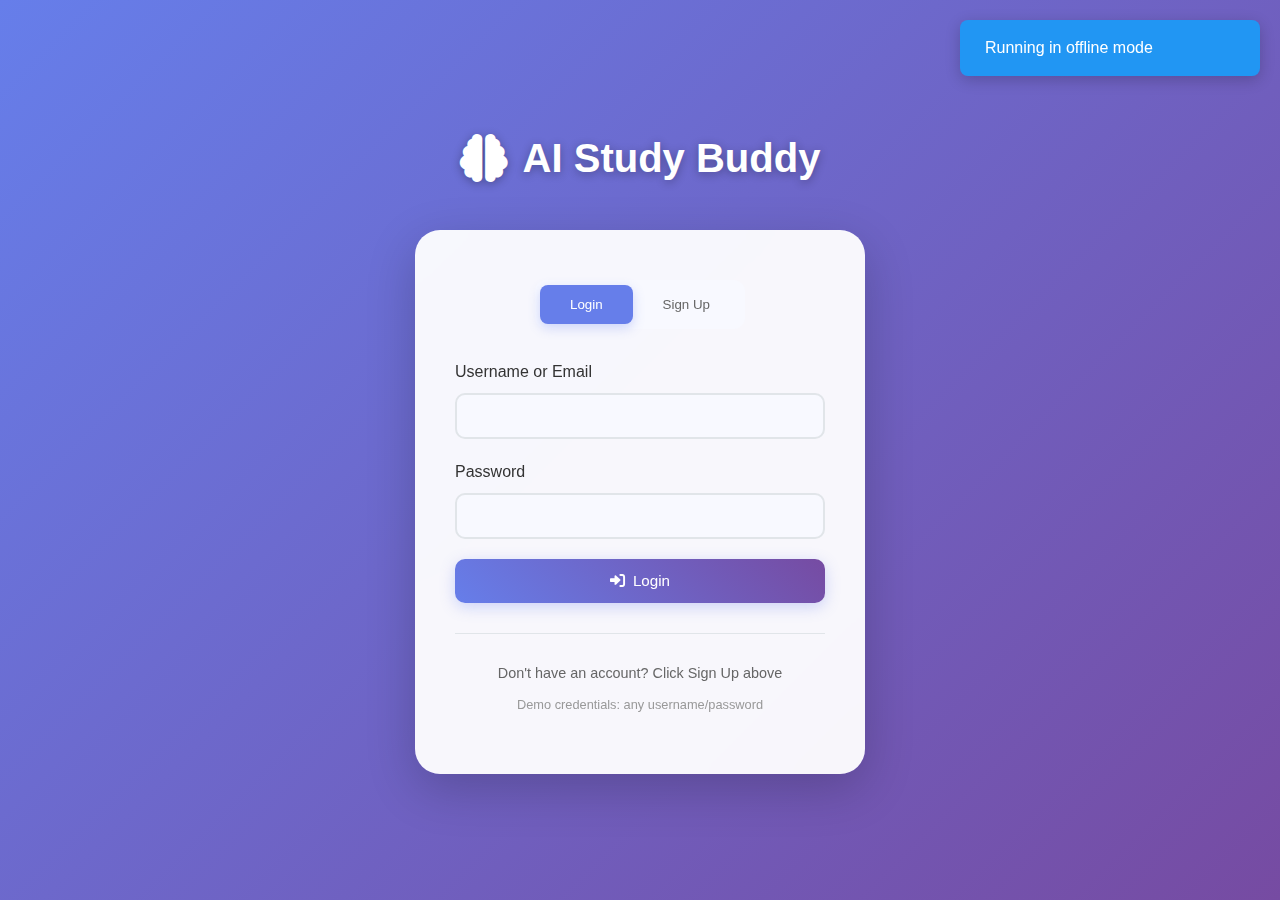
<file: frontend/templates/index.html>
<!DOCTYPE html>
<html lang="en">

<head>
    <meta charset="UTF-8">
    <meta name="viewport" content="width=device-width, initial-scale=1.0">
    <title>AI Study Buddy - Enhanced Learning Platform</title>
    <link rel="stylesheet" href="../static/style.css">
    <link rel="stylesheet" href="https://cdnjs.cloudflare.com/ajax/libs/font-awesome/6.0.0/css/all.min.css">
</head>

<body>
    <!-- Check authentication before loading the page -->
    <script>
        // Check authentication before loading the page
        const token = localStorage.getItem('auth_token');
        const userInfo = localStorage.getItem('user_info');
        if (!token || !userInfo) {
            window.location.href = 'login.html';
        }
    </script>


    <!-- XP Gain Animation Container -->
    <div id="xp-container"></div>

    <!-- Navigation -->
    <nav class="navbar">
        <div class="nav-brand">
            <i class="fas fa-brain"></i>
            <span>AI Study Buddy</span>
        </div>

        <!-- User Welcome Section -->
        <div id="user-welcome" class="user-welcome">
            <div class="welcome-text">
                Welcome, <span id="username-display">Steven</span>!
            </div>
            <div class="user-plan-display">
                Plan: <span id="user-plan-nav" class="plan-badge">Student</span>
            </div>
        </div>

        <div class="nav-tabs">
            <button class="nav-tab active" data-section="home">
                <i class="fas fa-home"></i> Home
            </button>
            <button class="nav-tab" data-section="create">
                <i class="fas fa-plus"></i> Create
            </button>
            <button class="nav-tab" data-section="study">
                <i class="fas fa-book"></i> Study
            </button>
            <button class="nav-tab" data-section="groups">
                <i class="fas fa-layer-group"></i> Groups
            </button>
            <button class="nav-tab" data-section="progress">
                <i class="fas fa-chart-line"></i> Progress
            </button>
            <button class="nav-tab" data-section="timetable">
                <i class="fas fa-calendar"></i> Timetable
            </button>
            <button class="nav-tab" data-section="pricing">
                <i class="fas fa-crown"></i> Pricing
            </button>
        </div>
        <div class="nav-actions">
            <button id="logout-btn" class="btn btn-outline">
                <i class="fas fa-sign-out-alt"></i> Logout
            </button>
        </div>
    </nav>

    <!-- Level Progress Bar -->
    <div id="level-progress-container" class="level-progress-container">
        <div class="level-info">
            <span>Level <span id="current-level">1</span></span>
            <span><span id="xp-to-next">100</span> XP to Level <span id="next-level">2</span></span>
        </div>
        <div class="progress-bar">
            <div id="level-progress-fill" class="progress-fill"></div>
        </div>
    </div>

    <!-- User Dashboard -->
    <div id="user-dashboard" class="user-dashboard">
        <div class="dashboard-cards">
            <div class="dashboard-card">
                <div class="card-icon">
                    <i class="fas fa-trophy"></i>
                </div>
                <div class="card-content">
                    <div class="card-value" id="user-level">1</div>
                    <div class="card-label">Level</div>
                </div>
            </div>
            <div class="dashboard-card">
                <div class="card-icon">
                    <i class="fas fa-star"></i>
                </div>
                <div class="card-content">
                    <div class="card-value" id="user-xp">0</div>
                    <div class="card-label">XP Points</div>
                </div>
            </div>
            <div class="dashboard-card">
                <div class="card-icon">
                    <i class="fas fa-fire"></i>
                </div>
                <div class="card-content">
                    <div class="card-value" id="current-streak">0</div>
                    <div class="card-label">Day Streak</div>
                </div>
            </div>
            <div class="dashboard-card">
                <div class="card-icon">
                    <i class="fas fa-brain"></i>
                </div>
                <div class="card-content">
                    <div class="card-value" id="total-cards">0</div>
                    <div class="card-label">Total Cards</div>
                </div>
            </div>
            <div class="dashboard-card">
                <div class="card-icon">
                    <i class="fas fa-crown"></i>
                </div>
                <div class="card-content">
                    <div class="card-value" id="user-plan">Free</div>
                    <div class="card-label">Subscription</div>
                </div>
            </div>
        </div>
    </div>
    
    <div class="main-content">
        <!-- Home Section -->
        <div id="home-section" class="content-section active">
            <div class="hero-section">
                <div class="hero-content">
                    <h1>Welcome to AI Study Buddy</h1>
                    <p class="hero-subtitle">Transform your learning experience with AI-powered flashcards and
                        intelligent study sessions</p>
                    <div class="hero-features">
                        <div class="feature-highlight">
                            <i class="fas fa-magic"></i>
                            <span>AI-Generated Flashcards</span>
                        </div>
                        <div class="feature-highlight">
                            <i class="fas fa-chart-line"></i>
                            <span>Progress Tracking</span>
                        </div>
                        <div class="feature-highlight">
                            <i class="fas fa-calendar"></i>
                            <span>Study Scheduling</span>
                        </div>
                    </div>
                    <div class="hero-actions">
                        <button class="btn btn-primary" onclick="switchSection('create')">
                            <i class="fas fa-plus"></i> Create Flashcards
                        </button>
                        <button class="btn btn-secondary" onclick="switchSection('study')">
                            <i class="fas fa-play"></i> Start Studying
                        </button>
                    </div>
                </div>
            </div>

            <div class="features-section">
                <h2>Why Choose AI Study Buddy?</h2>
                <div class="features-grid">
                    <div class="feature-card">
                        <div class="feature-icon">
                            <i class="fas fa-robot"></i>
                        </div>
                        <h3>AI-Powered Generation</h3>
                        <p>Simply input your study notes and let our AI create comprehensive flashcards tailored to your
                            learning style and difficulty preferences.</p>
                    </div>
                    <div class="feature-card">
                        <div class="feature-icon">
                            <i class="fas fa-gamepad"></i>
                        </div>
                        <h3>Gamified Learning</h3>
                        <p>Earn XP points, level up, and maintain study streaks. Make learning fun and engaging with our
                            built-in reward system.</p>
                    </div>
                    <div class="feature-card">
                        <div class="feature-icon">
                            <i class="fas fa-brain"></i>
                        </div>
                        <h3>Smart Study Sessions</h3>
                        <p>Adaptive study sessions that track your progress and adjust difficulty based on your
                            performance. Study smarter, not harder.</p>
                    </div>
                    <div class="feature-card">
                        <div class="feature-icon">
                            <i class="fas fa-clock"></i>
                        </div>
                        <h3>Time Management</h3>
                        <p>Built-in timetables and todo lists help you organize your study schedule and stay on top of
                            your academic goals.</p>
                    </div>
                    <div class="feature-card">
                        <div class="feature-icon">
                            <i class="fas fa-chart-bar"></i>
                        </div>
                        <h3>Detailed Analytics</h3>
                        <p>Track your learning progress with comprehensive statistics, accuracy rates, and performance
                            insights across subjects.</p>
                    </div>
                    <div class="feature-card">
                        <div class="feature-icon">
                            <i class="fas fa-users"></i>
                        </div>
                        <h3>Group Organization</h3>
                        <p>Organize your flashcards into logical groups and collections for better study session
                            management and review.</p>
                    </div>
                </div>
            </div>

            <div class="subjects-section">
                <h2>Subjects We Support</h2>
                <div class="subjects-grid">
                    <div class="subject-card">
                        <i class="fas fa-calculator"></i>
                        <span>Mathematics</span>
                    </div>
                    <div class="subject-card">
                        <i class="fas fa-book-open"></i>
                        <span>English</span>
                    </div>
                    <div class="subject-card">
                        <i class="fas fa-flask"></i>
                        <span>Science</span>
                    </div>
                    <div class="subject-card">
                        <i class="fas fa-landmark"></i>
                        <span>History</span>
                    </div>
                    <div class="subject-card">
                        <i class="fas fa-language"></i>
                        <span>Languages</span>
                    </div>
                    <div class="subject-card">
                        <i class="fas fa-ellipsis-h"></i>
                        <span>And More</span>
                    </div>
                </div>
            </div>
        </div>

        <!-- Create Section -->
        <div id="create-section" class="content-section">
            <div class="section-header">
                <h2><i class="fas fa-plus"></i> Create Flashcards</h2>
                <p>Generate AI-powered flashcards or create your own</p>
            </div>

            <div class="create-container">
                <div class="input-section">
                    <div class="form-group">
                        <label for="subject-select">Subject</label>
                        <select id="subject-select">
                            <option value="math">Mathematics</option>
                            <option value="english">English</option>
                            <option value="spanish">Spanish</option>
                            <option value="german">German</option>
                            <option value="science">Science</option>
                            <option value="history">History</option>
                            <option value="other">Other</option>
                        </select>
                    </div>

                    <div class="form-group">
                        <label for="difficulty-select">Difficulty</label>
                        <select id="difficulty-select">
                            <option value="easy">Easy (3 XP)</option>
                            <option value="medium" selected>Medium (5 XP)</option>
                            <option value="hard">Hard (8 XP)</option>
                        </select>
                    </div>

                    <div class="form-group">
                        <label for="group-name">Group Name (Optional)</label>
                        <input type="text" id="group-name" placeholder="e.g., Chapter 5 - Algebra">
                    </div>

                    <div class="form-group">
                        <label for="notes-input">Study Notes</label>
                        <textarea id="notes-input" rows="6"
                            placeholder="Enter your study notes here. The AI will generate flashcards based on this content..."></textarea>
                    </div>

                    <div class="button-group">
                        <button id="generate-ai-btn" class="btn btn-primary">
                            <i class="fas fa-magic"></i> Generate with AI
                        </button>
                        <button id="clear-all-btn" class="btn btn-outline">
                            <i class="fas fa-trash"></i> Clear All
                        </button>
                    </div>

                    <!-- Manual Card Creation -->
                    <div class="manual-section">
                        <h3><i class="fas fa-edit"></i> Or Add Manual Card</h3>
                        <div class="form-group">
                            <label for="manual-question">Question</label>
                            <input type="text" id="manual-question" placeholder="Enter your question...">
                        </div>
                        <div class="form-group">
                            <label for="manual-answer">Answer</label>
                            <textarea id="manual-answer" rows="3" placeholder="Enter the answer..."></textarea>
                        </div>
                        <button id="add-manual-btn" class="btn btn-secondary">
                            <i class="fas fa-plus"></i> Add Manual Card
                        </button>
                    </div>
                </div>

                <!-- Preview Section -->
                <div class="preview-section">
                    <h3><i class="fas fa-eye"></i> Preview</h3>
                    <div id="preview-flashcard" class="flashcard">
                        <div class="flashcard-inner">
                            <div class="flashcard-front">
                                <div class="xp-badge">5 XP</div>
                                <div class="difficulty-badge difficulty-medium">Medium</div>
                                <i class="fas fa-question-circle"></i>
                                <p id="preview-question">Click 'Generate with AI' or add a manual question to see
                                    preview</p>
                            </div>
                            <div class="flashcard-back">
                                <div class="xp-badge">5 XP</div>
                                <div class="difficulty-badge difficulty-medium">Medium</div>
                                <i class="fas fa-lightbulb"></i>
                                <p id="preview-answer">Answer will appear here</p>
                            </div>
                        </div>
                    </div>
                    <p class="preview-hint">Click the card to flip it!</p>
                </div>
            </div>

            <!-- Generated Cards -->
            <div id="generated-cards" class="generated-cards hidden">
                <div class="section-header">
                    <h3><i class="fas fa-cards-blank"></i> Generated Flashcards</h3>
                    <div class="card-actions">
                        <button id="save-cards-btn" class="btn btn-success">
                            <i class="fas fa-save"></i> Save All Cards
                        </button>
                    </div>
                </div>
                <div id="cards-container" class="cards-container"></div>
            </div>
        </div>

        <!-- Study Section -->
        <div id="study-section" class="content-section">
            <div class="section-header">
                <h2><i class="fas fa-book"></i> Study Session</h2>
                <p>Review your flashcards and earn XP</p>
            </div>

            <div class="study-container">
                <div class="session-controls">
                    <button id="start-session-btn" class="btn btn-primary">
                        <i class="fas fa-play"></i> Start Session
                    </button>
                    <button id="pause-session-btn" class="btn btn-secondary hidden">
                        <i class="fas fa-pause"></i> Pause
                    </button>
                    <button id="end-session-btn" class="btn btn-danger hidden">
                        <i class="fas fa-stop"></i> End Session
                    </button>
                    <div class="session-timer">
                        <i class="fas fa-clock"></i>
                        <span id="session-timer">00:00</span>
                    </div>
                </div>

                <!-- Study Interface -->
                <div id="review-interface" class="review-interface hidden">
                    <div class="progress-container">
                        <div class="progress-bar">
                            <div id="study-progress-fill" class="progress-fill"></div>
                        </div>
                        <div id="progress-text" class="progress-text">Card 1 of 10</div>
                    </div>

                    <div id="study-flashcard" class="flashcard study-flashcard">
                        <div class="flashcard-inner">
                            <div class="flashcard-front">
                                <div id="study-xp-badge" class="xp-badge">5 XP</div>
                                <div id="study-difficulty-badge" class="difficulty-badge difficulty-medium">Medium
                                </div>
                                <i class="fas fa-question-circle"></i>
                                <p id="study-question">Your question will appear here</p>
                            </div>
                            <div class="flashcard-back">
                                <div id="study-xp-badge-back" class="xp-badge">5 XP</div>
                                <div id="study-difficulty-badge-back" class="difficulty-badge difficulty-medium">
                                    Medium
                                </div>
                                <i class="fas fa-lightbulb"></i>
                                <p id="study-answer">The answer will be revealed here</p>
                            </div>
                        </div>
                    </div>

                    <div class="review-controls">
                        <button id="reveal-answer-btn" class="btn btn-primary">
                            <i class="fas fa-eye"></i> Reveal Answer
                        </button>

                        <div id="answer-controls" class="answer-controls hidden">
                            <p>How did you do?</p>
                            <div class="answer-buttons">
                                <button id="incorrect-btn" class="btn btn-danger">
                                    <i class="fas fa-times"></i> Incorrect
                                </button>
                                <button id="correct-btn" class="btn btn-success">
                                    <i class="fas fa-check"></i> Correct
                                </button>
                            </div>
                        </div>
                    </div>
                </div>
            </div>
        </div>

        <!-- Groups Section -->
        <div id="groups-section" class="content-section">
            <div class="section-header">
                <h2><i class="fas fa-layer-group"></i> Flashcard Groups</h2>
                <p>Organize and study your flashcards by groups</p>
            </div>

            <div id="groups-list" class="groups-list">
                <!-- Groups will be populated by JavaScript -->
            </div>
        </div>

        <!-- Progress Section -->
        <div id="progress-section" class="content-section">
            <div class="section-header">
                <h2><i class="fas fa-chart-line"></i> Your Progress</h2>
                <p>Track your learning journey and achievements</p>
            </div>

            <div id="progress-stats" class="progress-stats">
                <!-- Progress stats will be populated by JavaScript -->
            </div>
        </div>

        <!-- Timetable Section -->
        <div id="timetable-section" class="content-section">
            <div class="section-header">
                <h2><i class="fas fa-calendar"></i> Study Management</h2>
                <div class="header-actions">
                    <button id="add-timetable-btn" class="btn btn-primary">
                        <i class="fas fa-plus"></i> Add Study Time
                    </button>
                    <button id="add-todo-btn" class="btn btn-secondary">
                        <i class="fas fa-tasks"></i> Add Todo
                    </button>
                </div>
            </div>

            <!-- Timetable Form -->
            <div id="timetable-form" class="form-card hidden">
                <h3>Add Study Time</h3>
                <div class="form-row">
                    <div class="form-group">
                        <label for="timetable-subject">Subject</label>
                        <select id="timetable-subject" class="form-control">
                            <option value="math">Mathematics</option>
                            <option value="english">English</option>
                            <option value="spanish">Spanish</option>
                            <option value="german">German</option>
                            <option value="science">Science</option>
                            <option value="history">History</option>
                            <option value="other">Other</option>
                        </select>
                    </div>
                    <div class="form-group">
                        <label for="timetable-day">Day</label>
                        <select id="timetable-day" class="form-control">
                            <option value="Monday">Monday</option>
                            <option value="Tuesday">Tuesday</option>
                            <option value="Wednesday">Wednesday</option>
                            <option value="Thursday">Thursday</option>
                            <option value="Friday">Friday</option>
                            <option value="Saturday">Saturday</option>
                            <option value="Sunday">Sunday</option>
                        </select>
                    </div>
                </div>
                <div class="form-row">
                    <div class="form-group">
                        <label for="timetable-start">Start Time</label>
                        <input type="time" id="timetable-start" class="form-control">
                    </div>
                    <div class="form-group">
                        <label for="timetable-end">End Time</label>
                        <input type="time" id="timetable-end" class="form-control">
                    </div>
                </div>
                <div class="form-actions">
                    <button id="save-timetable-btn" class="btn btn-primary">Save</button>
                    <button id="cancel-timetable-btn" class="btn btn-secondary">Cancel</button>
                </div>
            </div>

            <!-- Todo Form -->
            <div id="todo-form" class="form-card hidden">
                <h3>Add Todo Item</h3>
                <div class="form-row">
                    <div class="form-group">
                        <label for="todo-title">Task Title</label>
                        <input type="text" id="todo-title" class="form-control"
                            placeholder="e.g., Complete Chapter 5 exercises">
                    </div>
                    <div class="form-group">
                        <label for="todo-date">Due Date</label>
                        <input type="date" id="todo-date" class="form-control">
                    </div>
                </div>
                <div class="form-row">
                    <div class="form-group">
                        <label for="todo-priority">Priority</label>
                        <select id="todo-priority" class="form-control">
                            <option value="low">Low</option>
                            <option value="medium" selected>Medium</option>
                            <option value="high">High</option>
                        </select>
                    </div>
                    <div class="form-group">
                        <label for="todo-subject">Related Subject</label>
                        <select id="todo-subject" class="form-control">
                            <option value="math">Mathematics</option>
                            <option value="english">English</option>
                            <option value="spanish">Spanish</option>
                            <option value="german">German</option>
                            <option value="science">Science</option>
                            <option value="history">History</option>
                            <option value="other">Other</option>
                        </select>
                    </div>
                </div>
                <div class="form-group">
                    <label for="todo-description">Description (Optional)</label>
                    <textarea id="todo-description" class="form-control" rows="3"
                        placeholder="Additional details about the task"></textarea>
                </div>
                <div class="form-actions">
                    <button id="save-todo-btn" class="btn btn-primary">Save Todo</button>
                    <button id="cancel-todo-btn" class="btn btn-secondary">Cancel</button>
                </div>
            </div>

            <!-- Main Content Area -->
            <div class="timetable-main-content">
                <!-- Compact Weekly Timetable -->
                <div class="timetable-container">
                    <h3><i class="fas fa-calendar-week"></i> Weekly Schedule</h3>
                    <div id="timetable-display" class="compact-timetable"></div>
                </div>

                <!-- Todo List Section -->
                <div class="todo-container">
                    <h3><i class="fas fa-tasks"></i> Tasks & Todos</h3>

                    <!-- Date Filter -->
                    <div class="todo-filters">
                        <select id="todo-date-filter" class="form-control">
                            <option value="all">All Tasks</option>
                            <option value="today">Today</option>
                            <option value="tomorrow">Tomorrow</option>
                            <option value="this-week">This Week</option>
                            <option value="overdue">Overdue</option>
                        </select>
                        <select id="todo-subject-filter" class="form-control">
                            <option value="all">All Subjects</option>
                            <option value="math">Mathematics</option>
                            <option value="english">English</option>
                            <option value="spanish">Spanish</option>
                            <option value="german">German</option>
                            <option value="science">Science</option>
                            <option value="history">History</option>
                            <option value="other">Other</option>
                        </select>
                    </div>

                    <!-- Todo List Display -->
                    <div id="todo-list" class="todo-list"></div>
                </div>
            </div>
        </div>

        <!-- Pricing Section -->
        <section id="pricing-section" class="content-section">
            <div class="section-header">
                <h2><i class="fas fa-crown"></i> Choose Your Plan</h2>
                <p>Select the perfect plan for your learning journey</p>
            </div>

            <div class="pricing-cards">
                <!-- Free Plan -->
                <div class="pricing-card">
                    <h3>Free Plan</h3>
                    <div class="price">$0<span>/month</span></div>
                    <ul>
                        <li><i class="fas fa-check"></i> 20 flashcards per month</li>
                        <li><i class="fas fa-check"></i> Basic subjects</li>
                        <li><i class="fas fa-check"></i> Limited AI features</li>
                        <li><i class="fas fa-times"></i> No progress saving</li>
                        <li><i class="fas fa-times"></i> No group organization</li>
                    </ul>
                    <button class="btn btn-outline" disabled>Current Plan</button>
                </div>

                <!-- Student Plan -->
                <div class="pricing-card featured">
                    <div class="popular-badge">MOST POPULAR</div>
                    <h3>Student Plan</h3>
                    <div class="price">$4.99<span>/month</span></div>
                    <ul>
                        <li><i class="fas fa-check"></i> Unlimited flashcards</li>
                        <li><i class="fas fa-check"></i> All subjects supported</li>
                        <li><i class="fas fa-check"></i> Full AI features</li>
                        <li><i class="fas fa-check"></i> Progress tracking</li>
                        <li><i class="fas fa-check"></i> Group organization</li>
                        <li><i class="fas fa-check"></i> Study analytics</li>
                    </ul>
                    <button id="student-plan-btn" class="btn btn-primary">Upgrade Now</button>
                </div>

                <!-- Educator Plan -->
                <div class="pricing-card">
                    <h3>Educator Plan</h3>
                    <div class="price">$9.99<span>/month</span></div>
                    <ul>
                        <li><i class="fas fa-check"></i> Everything in Student Plan</li>
                        <li><i class="fas fa-check"></i> Create class groups</li>
                        <li><i class="fas fa-check"></i> Share flashcards</li>
                        <li><i class="fas fa-check"></i> Student progress tracking</li>
                        <li><i class="fas fa-check"></i> Bulk card creation</li>
                        <li><i class="fas fa-check"></i> Priority support</li>
                    </ul>
                    <button id="educator-plan-btn" class="btn btn-secondary">Choose Plan</button>
                </div>
            </div>
        </section>

        <!-- Footer -->
        <footer class="footer">
            <div class="footer-content">
                <div class="footer-section">
                    <div class="footer-brand">
                        <i class="fas fa-brain"></i>
                        <span>AI Study Buddy</span>
                    </div>
                    <p>Empowering learners worldwide with AI-driven study tools and personalized learning
                        experiences.</p>
                    <div class="social-links">
                        <a href="#"><i class="fab fa-facebook"></i></a>
                        <a href="#"><i class="fab fa-twitter"></i></a>
                        <a href="#"><i class="fab fa-linkedin"></i></a>
                        <a href="#"><i class="fab fa-instagram"></i></a>
                    </div>
                </div>

                <div class="footer-links">
                    <div class="link-column">
                        <h4>Product</h4>
                        <a href="#" onclick="switchSection('home')">Home</a>
                        <a href="#" onclick="switchSection('pricing')">Pricing</a>
                        <a href="#">Features</a>
                        <a href="#">API</a>
                    </div>
                    <div class="link-column">
                        <h4>Support</h4>
                        <a href="#">Help Center</a>
                        <a href="#">Contact Us</a>
                        <a href="#">Bug Reports</a>
                        <a href="#">Feature Requests</a>
                    </div>
                    <div class="link-column">
                        <h4>Company</h4>
                        <a href="#">About Us</a>
                        <a href="#">Careers</a>
                        <a href="#">Blog</a>
                        <a href="#">Press</a>
                    </div>
                    <div class="link-column">
                        <h4>Legal</h4>
                        <a href="#">Privacy Policy</a>
                        <a href="#">Terms of Service</a>
                        <a href="#">Cookie Policy</a>
                        <a href="#">GDPR</a>
                    </div>
                </div>
            </div>

            <div class="footer-bottom">
                <p>&copy; 2024 AI Study Buddy. All rights reserved.</p>
                <div class="footer-bottom-links">
                    <a href="#">Privacy</a>
                    <a href="#">Terms</a>
                    <a href="#">Sitemap</a>
                </div>
            </div>
        </footer>

        <!-- Connection Status -->
        <div id="connection-status" class="connection-status">
            <span id="status-text">Connected</span>
            <span id="status-indicator" class="status-indicator"></span>
        </div>
    </div>

    <script src="../static/main.js"></script>
</body>

</html>
</file>
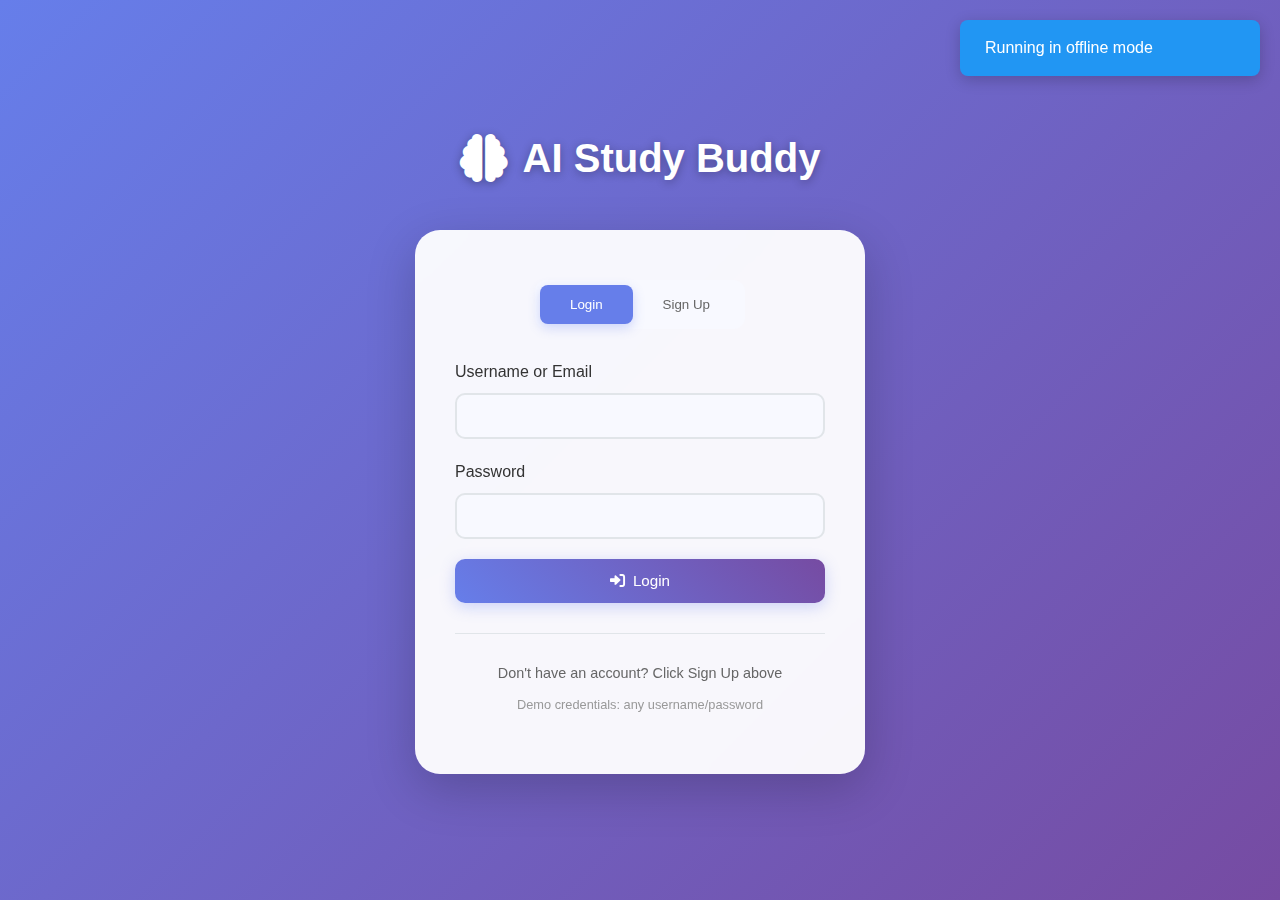
<file: frontend/templates/login.html>
<!DOCTYPE html>
<html lang="en">
<head>
    <meta charset="UTF-8">
    <meta name="viewport" content="width=device-width, initial-scale=1.0">
    <title>Login - AI Study Buddy</title>
    <link rel="stylesheet" href="../static/style.css">
    <link rel="stylesheet" href="https://cdnjs.cloudflare.com/ajax/libs/font-awesome/6.0.0/css/all.min.css">
</head>
<body>
    <!-- XP Gain Animation Container -->
    <div id="xp-container"></div>

    
    <!-- Login Page -->
    <div class="login-page">
        <div class="login-container">
            <div class="login-brand">
                <i class="fas fa-brain"></i>
                <span>AI Study Buddy</span>
            </div>
            <div class="auth-card">
                <div class="auth-header">
                    <button id="show-login" class="auth-toggle active">Login</button>
                    <button id="show-signup" class="auth-toggle">Sign Up</button>
                </div>

                <!-- Login Form -->
                <form id="login-form" class="auth-form">
                    <div class="form-group">
                        <label for="login-username">Username or Email</label>
                        <input type="text" id="login-username" required>
                    </div>
                    <div class="form-group">
                        <label for="login-password">Password</label>
                        <input type="password" id="login-password" required>
                    </div>
                    <button type="button" id="login-btn" class="btn btn-primary full-width">
                        <i class="fas fa-sign-in-alt"></i> Login
                    </button>
                </form>

                <!-- Signup Form -->
                <form id="signup-form" class="auth-form hidden">
                    <div class="form-group">
                        <label for="signup-username">Username</label>
                        <input type="text" id="signup-username" required>
                    </div>
                    <div class="form-group">
                        <label for="signup-email">Email</label>
                        <input type="email" id="signup-email" required>
                    </div>
                    <div class="form-group">
                        <label for="signup-password">Password</label>
                        <input type="password" id="signup-password" required>
                    </div>
                    <button type="button" id="signup-btn" class="btn btn-primary full-width">
                        <i class="fas fa-user-plus"></i> Create Account
                    </button>
                </form>

                <div class="login-footer">
                    <p>Don't have an account? Click Sign Up above</p>
                    <p><small>Demo credentials: any username/password</small></p>
                </div>
            </div>
        </div>
    </div>

    <script src="../static/app.js"></script>
</body>
</html>
</file>
<file: frontend/static/style.css>
/* =============================
   AI Study Buddy - Complete CSS
   ============================= */

/* Reset and Base Styles */
* {
    margin: 0;
    padding: 0;
    box-sizing: border-box;
}


body {
    font-family: 'Inter', -apple-system, BlinkMacSystemFont, 'Segoe UI', Roboto, Oxygen, Ubuntu, Cantarell, sans-serif;
    background: linear-gradient(135deg, #667eea 0%, #764ba2 100%);
    color: #333;
    line-height: 1.6;
    min-height: 100vh;
}

/* Navigation */
.navbar {
    background: rgba(255, 255, 255, 0.95);
    backdrop-filter: blur(10px);
    padding: 15px 20px;
    display: flex;
    justify-content: space-between;
    align-items: center;
    box-shadow: 0 4px 20px rgba(0, 0, 0, 0.1);
    position: sticky;
    top: 0;
    z-index: 100;
}

.nav-brand {
    display: flex;
    align-items: center;
    gap: 12px;
    font-size: 1.5rem;
    font-weight: 700;
    color: #667eea;
}

.nav-brand i {
    font-size: 1.8rem;
}

.nav-tabs {
    display: flex;
    background: rgba(255, 255, 255, 0.1);
    border-radius: 12px;
    padding: 5px;
    gap: 5px;
}

.nav-tab {
    padding: 10px 18px;
    background: transparent;
    border: none;
    border-radius: 8px;
    color: #666;
    cursor: pointer;
    transition: all 0.3s ease;
    font-weight: 500;
    font-size: 0.9rem;
    display: flex;
    align-items: center;
    gap: 6px;
}

.nav-tab:hover {
    background: rgba(255, 255, 255, 0.2);
    color: #333;
}

.nav-tab.active {
    background: #667eea;
    color: white;
    box-shadow: 0 4px 12px rgba(102, 126, 234, 0.3);
}

.nav-actions {
    display: flex;
    gap: 10px;
}

/* Level Progress Container */
.level-progress-container {
    background: rgba(255, 255, 255, 0.95);
    backdrop-filter: blur(10px);
    margin: 20px;
    padding: 20px;
    border-radius: 15px;
    box-shadow: 0 4px 15px rgba(0, 0, 0, 0.1);
}

.level-info {
    display: flex;
    justify-content: space-between;
    align-items: center;
    margin-bottom: 12px;
    font-weight: 600;
    color: #333;
}

.progress-bar {
    background: #e0e7ff;
    border-radius: 10px;
    height: 10px;
    overflow: hidden;
    position: relative;
}

.progress-fill {
    background: linear-gradient(90deg, #667eea, #764ba2);
    height: 100%;
    border-radius: 10px;
    transition: width 0.5s ease;
    position: relative;
}

.progress-fill::after {
    content: '';
    position: absolute;
    top: 0;
    left: 0;
    bottom: 0;
    right: 0;
    background: linear-gradient(90deg, transparent, rgba(255,255,255,0.2), transparent);
    animation: shimmer 2s infinite;
}

@keyframes shimmer {
    0% { transform: translateX(-100%); }
    100% { transform: translateX(100%); }
}

/* Auth Section */
.auth-section {
    margin: 20px;
    padding: 40px;
    background: rgba(255, 255, 255, 0.95);
    backdrop-filter: blur(10px);
    border-radius: 20px;
    box-shadow: 0 8px 32px rgba(0, 0, 0, 0.1);
    text-align: center;
    max-width: 500px;
    margin: 20px auto;
}

.auth-container {
    width: 100%;
}

.auth-header {
    display: flex;
    justify-content: center;
    margin-bottom: 30px;
    background: #f8f9ff;
    border-radius: 12px;
    padding: 5px;
    width: fit-content;
    margin: 0 auto 30px;
}

.auth-toggle {
    padding: 12px 30px;
    background: transparent;
    border: none;
    border-radius: 8px;
    cursor: pointer;
    transition: all 0.3s ease;
    font-weight: 500;
    color: #666;
}

.auth-toggle.active {
    background: #667eea;
    color: white;
    box-shadow: 0 4px 12px rgba(102, 126, 234, 0.3);
}

.auth-form {
    text-align: left;
}

.form-group {
    margin-bottom: 20px;
}

.form-group label {
    display: block;
    margin-bottom: 8px;
    font-weight: 500;
    color: #333;
}

.form-group input,
.form-group select,
.form-group textarea {
    width: 100%;
    padding: 12px 15px;
    border: 2px solid #e1e5e9;
    border-radius: 10px;
    font-size: 1rem;
    transition: border-color 0.3s ease;
    background: #f8f9ff;
    font-family: inherit;
}

.form-group input:focus,
.form-group select:focus,
.form-group textarea:focus {
    outline: none;
    border-color: #667eea;
    box-shadow: 0 0 0 3px rgba(102, 126, 234, 0.1);
}

select {
    cursor: pointer;
}

textarea {
    resize: vertical;
    min-height: 80px;
}

/* User Dashboard */
.user-dashboard {
    margin: 20px;
    padding: 20px;
    background: rgba(255, 255, 255, 0.95);
    backdrop-filter: blur(10px);
    border-radius: 15px;
    box-shadow: 0 4px 15px rgba(0, 0, 0, 0.1);
}

.dashboard-cards {
    display: grid;
    grid-template-columns: repeat(auto-fit, minmax(150px, 1fr));
    gap: 15px;
}

.dashboard-card {
    background: linear-gradient(135deg, rgba(102, 126, 234, 0.1), rgba(118, 75, 162, 0.1));
    border-radius: 12px;
    padding: 20px;
    display: flex;
    align-items: center;
    gap: 15px;
    transition: transform 0.3s ease;
}

.dashboard-card:hover {
    transform: translateY(-2px);
}

.card-icon {
    width: 50px;
    height: 50px;
    border-radius: 12px;
    display: flex;
    align-items: center;
    justify-content: center;
    font-size: 1.5rem;
}

.dashboard-card:nth-child(1) .card-icon {
    background: linear-gradient(45deg, #ffd700, #ffed4a);
    color: #333;
}

.dashboard-card:nth-child(2) .card-icon {
    background: linear-gradient(45deg, #667eea, #764ba2);
    color: white;
}

.dashboard-card:nth-child(3) .card-icon {
    background: linear-gradient(45deg, #ff6b6b, #ee5a52);
    color: white;
}

.dashboard-card:nth-child(4) .card-icon {
    background: linear-gradient(45deg, #28a745, #20c997);
    color: white;
}

.card-content {
    flex: 1;
}

.card-value {
    font-size: 1.8rem;
    font-weight: 700;
    color: #333;
    line-height: 1;
}

.card-label {
    font-size: 0.9rem;
    color: #666;
    margin-top: 2px;
}

/* Main Content */
.main-content {
    margin: 20px;
    min-height: 60vh;
}

.content-section {
    display: none;
    background: rgba(255, 255, 255, 0.95);
    backdrop-filter: blur(10px);
    border-radius: 20px;
    padding: 30px;
    box-shadow: 0 8px 32px rgba(0, 0, 0, 0.1);
}

.content-section.active {
    display: block;
    animation: fadeIn 0.3s ease;
}

@keyframes fadeIn {
    from { opacity: 0; transform: translateY(10px); }
    to { opacity: 1; transform: translateY(0); }
}

.section-header {
    margin-bottom: 30px;
    display: flex;
    justify-content: space-between;
    align-items: flex-start;
    flex-wrap: wrap;
    gap: 15px;
}

.section-header h2 {
    font-size: 2rem;
    font-weight: 700;
    color: #333;
    display: flex;
    align-items: center;
    gap: 12px;
}

.section-header p {
    color: #666;
    font-size: 1.1rem;
    margin-top: 8px;
}

/* Buttons */
.btn {
    padding: 12px 20px;
    border: none;
    border-radius: 10px;
    font-size: 0.95rem;
    font-weight: 500;
    cursor: pointer;
    transition: all 0.3s ease;
    display: inline-flex;
    align-items: center;
    gap: 8px;
    text-decoration: none;
    min-height: 44px;
    font-family: inherit;
}

.btn-primary {
    background: linear-gradient(45deg, #667eea, #764ba2);
    color: white;
    box-shadow: 0 4px 15px rgba(102, 126, 234, 0.3);
}

.btn-primary:hover {
    transform: translateY(-2px);
    box-shadow: 0 6px 20px rgba(102, 126, 234, 0.4);
}

.btn-secondary {
    background: #f8f9ff;
    color: #667eea;
    border: 2px solid #667eea;
}

.btn-secondary:hover {
    background: #667eea;
    color: white;
}

.btn-success {
    background: linear-gradient(45deg, #28a745, #20c997);
    color: white;
    box-shadow: 0 4px 15px rgba(40, 167, 69, 0.3);
}

.btn-success:hover {
    transform: translateY(-2px);
    box-shadow: 0 6px 20px rgba(40, 167, 69, 0.4);
}

.btn-danger {
    background: linear-gradient(45deg, #dc3545, #e74c3c);
    color: white;
    box-shadow: 0 4px 15px rgba(220, 53, 69, 0.3);
}

.btn-danger:hover {
    transform: translateY(-2px);
    box-shadow: 0 6px 20px rgba(220, 53, 69, 0.4);
}

.btn-outline {
    background: transparent;
    color: #667eea;
    border: 2px solid #667eea;
}

.btn-outline:hover {
    background: #667eea;
    color: white;
}

.btn:disabled {
    opacity: 0.6;
    cursor: not-allowed;
    transform: none !important;
}

.full-width {
    width: 100%;
    justify-content: center;
}

/* Create Section */
.create-container {
    display: grid;
    grid-template-columns: 1fr 350px;
    gap: 40px;
    margin-bottom: 30px;
}

.input-section {
    background: rgba(248, 249, 255, 0.5);
    border-radius: 15px;
    padding: 25px;
}

.form-row {
    display: grid;
    grid-template-columns: 1fr 1fr;
    gap: 20px;
}

.button-group {
    display: flex;
    gap: 12px;
    margin-top: 20px;
    flex-wrap: wrap;
}

.manual-section {
    margin-top: 30px;
    padding-top: 25px;
    border-top: 2px solid #e1e5e9;
}

.manual-section h3 {
    color: #333;
    margin-bottom: 20px;
    display: flex;
    align-items: center;
    gap: 10px;
}

.preview-section {
    background: rgba(248, 249, 255, 0.5);
    border-radius: 15px;
    padding: 25px;
    text-align: center;
}

.preview-section h3 {
    color: #333;
    margin-bottom: 20px;
    display: flex;
    align-items: center;
    justify-content: center;
    gap: 10px;
}

.preview-hint {
    color: #666;
    font-size: 0.9rem;
    margin-top: 15px;
    font-style: italic;
}

/* Flashcard Styles */
.flashcard {
    width: 100%;
    max-width: 280px;
    height: 200px;
    perspective: 1000px;
    margin: 0 auto;
    cursor: pointer;
}

.flashcard-inner {
    position: relative;
    width: 100%;
    height: 100%;
    text-align: center;
    transition: transform 0.6s;
    transform-style: preserve-3d;
}

.flashcard.flipped .flashcard-inner {
    transform: rotateY(180deg);
}

.flashcard-front, .flashcard-back {
    position: absolute;
    width: 100%;
    height: 100%;
    backface-visibility: hidden;
    border-radius: 15px;
    display: flex;
    flex-direction: column;
    justify-content: center;
    align-items: center;
    padding: 20px;
    box-shadow: 0 8px 32px rgba(0, 0, 0, 0.1);
    border: 3px solid transparent;
    background: linear-gradient(white, white) padding-box,
                linear-gradient(45deg, #667eea, #764ba2) border-box;
}

.flashcard-back {
    background: linear-gradient(white, white) padding-box,
                linear-gradient(45deg, #28a745, #20c997) border-box;
    transform: rotateY(180deg);
}

.flashcard-front p, .flashcard-back p {
    font-size: 1rem;
    line-height: 1.4;
    color: #333;
    margin: 10px 0;
}

.flashcard i {
    font-size: 2.5rem;
    margin-bottom: 15px;
    opacity: 0.7;
}

.flashcard-front i {
    color: #667eea;
}

.flashcard-back i {
    color: #28a745;
}

/* XP and Difficulty Badges */
.xp-badge {
    position: absolute;
    top: 12px;
    right: 12px;
    background: linear-gradient(45deg, #ffd700, #ffed4a);
    color: #333;
    padding: 6px 10px;
    border-radius: 15px;
    font-size: 0.8rem;
    font-weight: bold;
    box-shadow: 0 2px 8px rgba(255, 215, 0, 0.3);
}

.difficulty-badge {
    position: absolute;
    top: 12px;
    left: 12px;
    padding: 6px 10px;
    border-radius: 15px;
    font-size: 0.8rem;
    font-weight: bold;
    text-transform: capitalize;
}

.difficulty-easy {
    background: #d4edda;
    color: #155724;
}

.difficulty-medium {
    background: #fff3cd;
    color: #856404;
}

.difficulty-hard {
    background: #f8d7da;
    color: #721c24;
}

/* Generated Cards */
.generated-cards {
    background: rgba(248, 249, 255, 0.5);
    border-radius: 15px;
    padding: 25px;
    margin-top: 30px;
}

.generated-cards .section-header {
    display: flex;
    justify-content: space-between;
    align-items: center;
    margin-bottom: 20px;
}

.generated-cards h3 {
    color: #333;
    display: flex;
    align-items: center;
    gap: 10px;
    margin: 0;
}

.card-actions {
    display: flex;
    gap: 10px;
}

.cards-container {
    display: grid;
    grid-template-columns: repeat(auto-fill, minmax(280px, 1fr));
    gap: 20px;
}

/* Study Section */
.study-container {
    max-width: 800px;
    margin: 0 auto;
}

.session-controls {
    display: flex;
    justify-content: center;
    align-items: center;
    gap: 15px;
    margin-bottom: 30px;
    flex-wrap: wrap;
}

.session-timer {
    display: flex;
    align-items: center;
    gap: 8px;
    font-size: 1.1rem;
    font-weight: 600;
    color: #333;
    background: rgba(248, 249, 255, 0.7);
    padding: 10px 15px;
    border-radius: 10px;
}

.review-interface {
    text-align: center;
}

.progress-container {
    margin-bottom: 30px;
}

.progress-text {
    text-align: center;
    color: #666;
    font-size: 0.9rem;
    margin-top: 8px;
    font-weight: 500;
}

.study-flashcard {
    width: 100%;
    max-width: 400px;
    height: 250px;
    margin: 0 auto 30px;
}

.study-flashcard .flashcard-front,
.study-flashcard .flashcard-back {
    font-size: 1.1rem;
    padding: 25px;
}

.review-controls {
    display: flex;
    flex-direction: column;
    gap: 20px;
    align-items: center;
}

.answer-controls {
    text-align: center;
}

.answer-controls p {
    margin-bottom: 15px;
    font-size: 1.1rem;
    color: #333;
    font-weight: 500;
}

.answer-buttons {
    display: flex;
    justify-content: center;
    gap: 20px;
}

.story-modal {
    position: fixed;
    top: 0;
    left: 0;
    width: 100%;
    height: 100%;
    background: rgba(0,0,0,0.8);
    display: flex;
    justify-content: center;
    align-items: center;
    z-index: 10000;
}

.modal-content {
    background: white;
    padding: 30px;
    border-radius: 15px;
    max-width: 500px;
    text-align: center;
    position: relative;
}

.close-modal {
    position: absolute;
    top: 10px;
    right: 15px;
    font-size: 24px;
    cursor: pointer;
}

.milestone-text {
    font-size: 18px;
    font-weight: bold;
    color: #28a745;
    margin-bottom: 15px;
}

.story-text {
    font-size: 16px;
    line-height: 1.6;
    color: #333;
}



/* Groups Section */
.groups-list {
    display: grid;
    gap: 20px;
}

.group-card {
    background: rgba(248, 249, 255, 0.7);
    border-radius: 15px;
    padding: 25px;
    box-shadow: 0 4px 15px rgba(0, 0, 0, 0.05);
    transition: all 0.3s ease;
}

.group-card:hover {
    transform: translateY(-2px);
    box-shadow: 0 8px 25px rgba(0, 0, 0, 0.1);
}

.group-header {
    display: flex;
    justify-content: space-between;
    align-items: flex-start;
    margin-bottom: 15px;
}

.group-title {
    font-size: 1.3rem;
    font-weight: 600;
    color: #333;
}

.group-progress {
    color: #666;
    font-size: 0.95rem;
    margin-bottom: 15px;
}

.no-groups {
    text-align: center;
    color: #666;
    font-style: italic;
    padding: 60px 20px;
    font-size: 1.1rem;
}

/* Progress Section */
.progress-stats {
    display: grid;
    gap: 30px;
}

.stats-grid {
    display: grid;
    grid-template-columns: repeat(auto-fit, minmax(200px, 1fr));
    gap: 20px;
}

.stat-card {
    background: rgba(248, 249, 255, 0.7);
    border-radius: 15px;
    padding: 25px;
    text-align: center;
    box-shadow: 0 4px 15px rgba(0, 0, 0, 0.05);
}

.stat-card h4 {
    font-size: 2rem;
    font-weight: 700;
    color: #667eea;
    margin-bottom: 8px;
}

.stat-card p {
    color: #666;
    font-size: 0.95rem;
    margin: 0;
}

/* Timetable Section */
.timetable-form {
    background: rgba(248, 249, 255, 0.7);
    border-radius: 15px;
    padding: 25px;
    margin-bottom: 30px;
    box-shadow: 0 4px 15px rgba(0, 0, 0, 0.05);
}

.timetable-form h3 {
    color: #333;
    margin-bottom: 20px;
}

.form-actions {
    display: flex;
    gap: 12px;
    justify-content: flex-end;
    margin-top: 20px;
}

/* Login Page Specific Styles */
.login-page {
    min-height: 100vh;
    display: flex;
    align-items: center;
    justify-content: center;
    background: linear-gradient(135deg, #667eea 0%, #764ba2 100%);
    padding: 20px;
}

.login-container {
    width: 100%;
    max-width: 450px;
}

.login-brand {
    display: flex;
    align-items: center;
    justify-content: center;
    gap: 15px;
    font-size: 2.5rem;
    font-weight: 700;
    color: white;
    margin-bottom: 40px;
    text-shadow: 0 2px 10px rgba(0,0,0,0.3);
}

.login-brand i {
    font-size: 3rem;
}

.auth-card {
    background: rgba(255, 255, 255, 0.95);
    backdrop-filter: blur(10px);
    border-radius: 25px;
    padding: 50px 40px;
    box-shadow: 0 15px 50px rgba(0, 0, 0, 0.2);
    text-align: center;
}

.login-footer {
    margin-top: 30px;
    padding-top: 20px;
    border-top: 1px solid #e1e5e9;
}

.login-footer p {
    color: #666;
    margin: 8px 0;
    font-size: 0.9rem;
}

.login-footer small {
    color: #999;
    font-size: 0.8rem;
}

/* Make body flex for sticky footer on login page */
.login-page body {
    display: block; /* Override the flex on login page */
}

/* Responsive login page */
@media (max-width: 480px) {
    .auth-card {
        padding: 30px 20px;
    }
    
    .login-brand {
        font-size: 2rem;
    }
    
    .login-brand i {
        font-size: 2.5rem;
    }
}
.timetable-display {
    display: grid;
    grid-template-columns: repeat(auto-fit, minmax(250px, 1fr));
    gap: 20px;
}

.timetable-day {
    background: rgba(248, 249, 255, 0.7);
    border-radius: 15px;
    overflow: hidden;
    box-shadow: 0 4px 15px rgba(0, 0, 0, 0.05);
}

.day-header {
    background: linear-gradient(45deg, #667eea, #764ba2);
    color: white;
    padding: 15px 20px;
    font-weight: 600;
    text-align: center;
    font-size: 1.1rem;
}

.time-slot {
    padding: 15px 20px;
    border-bottom: 1px solid #e1e5e9;
}

.time-slot:last-child {
    border-bottom: none;
}

.time-slot .subject {
    font-weight: 600;
    color: #333;
    margin-bottom: 5px;
}

.time-slot .time {
    color: #666;
    font-size: 0.9rem;
}

/* Connection Status */
.connection-status {
    position: fixed;
    bottom: 20px;
    right: 20px;
    background: rgba(255, 255, 255, 0.95);
    backdrop-filter: blur(10px);
    padding: 12px 18px;
    border-radius: 25px;
    box-shadow: 0 4px 15px rgba(0, 0, 0, 0.1);
    display: flex;
    align-items: center;
    gap: 10px;
    font-size: 0.9rem;
    font-weight: 500;
}

.status-indicator {
    width: 8px;
    height: 8px;
    border-radius: 50%;
    background: #28a745;
    animation: pulse 2s infinite;
}

.status-indicator.connecting {
    background: #ffc107;
}

.status-indicator.disconnected {
    background: #dc3545;
}

@keyframes pulse {
    0% { opacity: 1; }
    50% { opacity: 0.5; }
    100% { opacity: 1; }
}
/* Home Section Styles */
.hero-section {
    background: linear-gradient(135deg, rgba(102, 126, 234, 0.1), rgba(118, 75, 162, 0.1));
    border-radius: 15px;
    padding: 60px 40px;
    text-align: center;
    margin-bottom: 40px;
}

.hero-content h1 {
    font-size: 3rem;
    font-weight: 800;
    color: #333;
    margin-bottom: 20px;
    background: linear-gradient(45deg, #667eea, #764ba2);
    -webkit-background-clip: text;
    -webkit-text-fill-color: transparent;
    background-clip: text;
}

.hero-subtitle {
    font-size: 1.3rem;
    color: #666;
    margin-bottom: 30px;
    max-width: 600px;
    margin-left: auto;
    margin-right: auto;
}

.hero-features {
    display: flex;
    justify-content: center;
    gap: 30px;
    margin-bottom: 40px;
    flex-wrap: wrap;
}

.feature-highlight {
    display: flex;
    align-items: center;
    gap: 8px;
    background: rgba(255, 255, 255, 0.7);
    padding: 12px 20px;
    border-radius: 25px;
    font-weight: 500;
    color: #333;
}

.feature-highlight i {
    color: #667eea;
    font-size: 1.2rem;
}

.hero-actions {
    display: flex;
    justify-content: center;
    gap: 20px;
    flex-wrap: wrap;
}

.features-section {
    margin: 60px 0;
}

.features-section h2 {
    text-align: center;
    font-size: 2.5rem;
    font-weight: 700;
    color: #333;
    margin-bottom: 50px;
}

.features-grid {
    display: grid;
    grid-template-columns: repeat(auto-fit, minmax(320px, 1fr));
    gap: 30px;
}

.feature-card {
    background: rgba(248, 249, 255, 0.7);
    border-radius: 15px;
    padding: 30px;
    text-align: center;
    box-shadow: 0 4px 15px rgba(0, 0, 0, 0.05);
    transition: transform 0.3s ease;
}

.feature-card:hover {
    transform: translateY(-5px);
}

.feature-icon {
    width: 80px;
    height: 80px;
    border-radius: 50%;
    background: linear-gradient(45deg, #667eea, #764ba2);
    display: flex;
    align-items: center;
    justify-content: center;
    margin: 0 auto 20px;
}

.feature-icon i {
    font-size: 2rem;
    color: white;
}

.feature-card h3 {
    font-size: 1.5rem;
    font-weight: 600;
    color: #333;
    margin-bottom: 15px;
}

.feature-card p {
    color: #666;
    line-height: 1.6;
}

.subjects-section {
    margin: 60px 0;
    text-align: center;
}

.subjects-section h2 {
    font-size: 2.5rem;
    font-weight: 700;
    color: #333;
    margin-bottom: 40px;
}

.subjects-grid {
    display: grid;
    grid-template-columns: repeat(auto-fit, minmax(150px, 1fr));
    gap: 20px;
    max-width: 800px;
    margin: 0 auto;
}

.subject-card {
    background: rgba(255, 255, 255, 0.8);
    border-radius: 12px;
    padding: 25px 15px;
    display: flex;
    flex-direction: column;
    align-items: center;
    gap: 12px;
    box-shadow: 0 4px 15px rgba(0, 0, 0, 0.05);
    transition: transform 0.3s ease;
    cursor: pointer;
}

.subject-card:hover {
    transform: translateY(-3px);
}

.subject-card i {
    font-size: 2.5rem;
    color: #667eea;
}

.subject-card span {
    font-weight: 600;
    color: #333;
}

/* Footer Styles */
.footer {
    background: #2c3e50;
    color: white;
    margin-top: 60px;
    padding: 50px 0 0;
}

.footer-content {
    max-width: 1200px;
    margin: 0 auto;
    padding: 0 20px;
    display: grid;
    grid-template-columns: 2fr 3fr;
    gap: 50px;
}

.footer-section {
    max-width: 350px;
}

.footer-brand {
    display: flex;
    align-items: center;
    gap: 12px;
    font-size: 1.8rem;
    font-weight: 700;
    margin-bottom: 20px;
    color: #667eea;
}

.footer-section p {
    line-height: 1.6;
    margin-bottom: 25px;
    color: #bdc3c7;
}

.social-links {
    display: flex;
    gap: 15px;
}

.social-links a {
    width: 40px;
    height: 40px;
    border-radius: 50%;
    background: rgba(102, 126, 234, 0.1);
    display: flex;
    align-items: center;
    justify-content: center;
    color: #667eea;
    text-decoration: none;
    transition: all 0.3s ease;
}

.social-links a:hover {
    background: #667eea;
    color: white;
}

.footer-links {
    display: grid;
    grid-template-columns: repeat(4, 1fr);
    gap: 30px;
}

.link-column h4 {
    font-size: 1.1rem;
    font-weight: 600;
    margin-bottom: 20px;
    color: white;
}

.link-column a {
    display: block;
    color: #bdc3c7;
    text-decoration: none;
    margin-bottom: 12px;
    transition: color 0.3s ease;
}

.link-column a:hover {
    color: #667eea;
}

.footer-bottom {
    border-top: 1px solid #34495e;
    margin-top: 40px;
    padding: 25px 20px;
    max-width: 1200px;
    margin-left: auto;
    margin-right: auto;
    display: flex;
    justify-content: space-between;
    align-items: center;
    color: #bdc3c7;
}

.footer-bottom-links {
    display: flex;
    gap: 20px;
}

.footer-bottom-links a {
    color: #bdc3c7;
    text-decoration: none;
    font-size: 0.9rem;
}

.footer-bottom-links a:hover {
    color: #667eea;
}

/* Responsive adjustments */
@media (max-width: 768px) {
    .hero-content h1 {
        font-size: 2rem;
    }
    
    .hero-features {
        flex-direction: column;
        align-items: center;
    }
    
    .footer-content {
        grid-template-columns: 1fr;
        gap: 30px;
    }
    
    .footer-links {
        grid-template-columns: repeat(2, 1fr);
    }
    
    .footer-bottom {
        flex-direction: column;
        gap: 15px;
        text-align: center;
    }
}
/* Pricing Section Styles - Add these to your existing CSS */

/* Pricing Section Container */
#pricing-section {
    max-width: 1200px;
    margin: 0 auto;
    padding: 40px 20px;
}

#pricing-section .section-header {
    text-align: center;
    margin-bottom: 50px;
}

#pricing-section .section-header h2 {
    font-size: 2.5rem;
    margin-bottom: 15px;
    background: linear-gradient(45deg, #667eea, #764ba2);
    -webkit-background-clip: text;
    -webkit-text-fill-color: transparent;
    background-clip: text;
}

#pricing-section .section-header p {
    font-size: 1.2rem;
    color: #666;
    max-width: 600px;
    margin: 0 auto;
}

/* Pricing Cards Container */
.pricing-cards {
    display: grid;
    grid-template-columns: repeat(auto-fit, minmax(300px, 1fr));
    gap: 30px;
    max-width: 1000px;
    margin: 0 auto;
    padding: 0 20px;
}

/* Individual Pricing Card */
.pricing-card {
    background: rgba(255, 255, 255, 0.95);
    border-radius: 20px;
    padding: 40px 30px;
    text-align: center;
    box-shadow: 0 10px 30px rgba(0, 0, 0, 0.1);
    border: 3px solid transparent;
    transition: all 0.3s ease;
    position: relative;
    height: fit-content;
    max-width: 350px;
    margin: 0 auto;
}

.pricing-card:hover {
    transform: translateY(-5px);
    box-shadow: 0 15px 40px rgba(0, 0, 0, 0.15);
}

/* Featured Card (Most Popular) */
.pricing-card.featured {
    border: 3px solid #667eea;
    transform: scale(1.05);
    box-shadow: 0 15px 40px rgba(102, 126, 234, 0.2);
}

.pricing-card.featured:hover {
    transform: scale(1.05) translateY(-5px);
}

/* Popular Badge */
.popular-badge {
    position: absolute;
    top: -15px;
    left: 50%;
    transform: translateX(-50%);
    background: linear-gradient(45deg, #ff6b6b, #feca57);
    color: white;
    padding: 8px 25px;
    border-radius: 20px;
    font-size: 0.85rem;
    font-weight: bold;
    letter-spacing: 0.5px;
    box-shadow: 0 4px 15px rgba(255, 107, 107, 0.3);
}

/* Plan Title */
.pricing-card h3 {
    font-size: 1.8rem;
    font-weight: 700;
    color: #333;
    margin-bottom: 20px;
    margin-top: 10px;
}

/* Price Display */
.pricing-card .price {
    font-size: 3rem;
    font-weight: 800;
    color: #667eea;
    margin-bottom: 30px;
    line-height: 1;
}

.pricing-card .price span {
    font-size: 1rem;
    font-weight: 500;
    color: #666;
    vertical-align: middle;
}

/* Features List */
.pricing-card ul {
    list-style: none;
    padding: 0;
    margin: 0 0 40px 0;
    text-align: left;
}

.pricing-card ul li {
    padding: 12px 0;
    border-bottom: 1px solid #f0f0f0;
    display: flex;
    align-items: center;
    font-size: 1rem;
    color: #555;
}

.pricing-card ul li:last-child {
    border-bottom: none;
}

.pricing-card ul li i {
    width: 20px;
    margin-right: 15px;
    font-size: 1rem;
    flex-shrink: 0;
}

.pricing-card ul li i.fa-check {
    color: #28a745;
}

.pricing-card ul li i.fa-times {
    color: #dc3545;
}

/* Pricing Buttons */
.pricing-card .btn {
    width: 100%;
    padding: 15px 20px;
    font-size: 1.1rem;
    font-weight: 600;
    border-radius: 12px;
    transition: all 0.3s ease;
    border: none;
    cursor: pointer;
}

.pricing-card .btn-primary {
    background: linear-gradient(45deg, #667eea, #764ba2);
    color: white;
    box-shadow: 0 8px 25px rgba(102, 126, 234, 0.3);
}

.pricing-card .btn-primary:hover {
    transform: translateY(-2px);
    box-shadow: 0 12px 30px rgba(102, 126, 234, 0.4);
}

.pricing-card .btn-secondary {
    background: transparent;
    color: #667eea;
    border: 2px solid #667eea;
}

.pricing-card .btn-secondary:hover {
    background: #667eea;
    color: white;
    transform: translateY(-2px);
}

.pricing-card .btn-outline {
    background: transparent;
    color: #999;
    border: 2px solid #ddd;
    cursor: not-allowed;
}

.pricing-card .btn-outline:disabled {
    opacity: 0.6;
}

/* Responsive Design */
@media (max-width: 768px) {
    #pricing-section {
        padding: 30px 15px;
    }
    
    .pricing-cards {
        grid-template-columns: 1fr;
        gap: 20px;
        padding: 0 10px;
    }
    
    .pricing-card {
        padding: 30px 20px;
        max-width: none;
    }
    
    .pricing-card.featured {
        transform: none;
        margin-top: 25px;
    }
    
    .pricing-card.featured:hover {
        transform: translateY(-5px);
    }
    
    #pricing-section .section-header h2 {
        font-size: 2rem;
    }
    
    .pricing-card .price {
        font-size: 2.5rem;
    }
    
    .pricing-card h3 {
        font-size: 1.5rem;
    }
}

@media (max-width: 480px) {
    .pricing-card {
        padding: 25px 15px;
    }
    
    .popular-badge {
        font-size: 0.75rem;
        padding: 6px 20px;
    }
    
    .pricing-card .price {
        font-size: 2rem;
    }
}
/* Notifications */
.notification {
    position: fixed;
    top: 20px;
    right: 20px;
    padding: 15px 20px;
    border-radius: 12px;
    color: white;
    font-weight: 500;
    z-index: 1001;
    min-width: 300px;
    box-shadow: 0 8px 32px rgba(0, 0, 0, 0.2);
    animation: slideInRight 0.3s ease-out;
}

.notification.success {
    background: linear-gradient(45deg, #28a745, #20c997);
}

.notification.error {
    background: linear-gradient(45deg, #dc3545, #e74c3c);
}

.notification.warning {
    background: linear-gradient(45deg, #ffc107, #ff8c00);
}

.notification.info {
    background: linear-gradient(45deg, #17a2b8, #007bff);
}

@keyframes slideInRight {
    from {
        transform: translateX(100%);
        opacity: 0;
    }
    to {
        transform: translateX(0);
        opacity: 1;
    }
}

/* XP Gain Animation */
.xp-gain {
    position: fixed;
    top: 50%;
    left: 50%;
    transform: translate(-50%, -50%);
    background: linear-gradient(45deg, #ffd700, #ffed4a);
    color: #333;
    padding: 15px 25px;
    border-radius: 15px;
    font-weight: bold;
    font-size: 1.2rem;
    text-align: center;
    z-index: 1002;
    box-shadow: 0 10px 30px rgba(255, 215, 0, 0.4);
    animation: xpGain 2s ease-out;
}

@keyframes xpGain {
    0% {
        transform: translate(-50%, -50%) scale(0.5);
        opacity: 0;
    }
    20% {
        transform: translate(-50%, -50%) scale(1.1);
        opacity: 1;
    }
    100% {
        transform: translate(-50%, -80%) scale(1);
        opacity: 0;
    }
}

/* Utility Classes */
.hidden {
    display: none !important;
}

.text-center {
    text-align: center;
}

.full-width {
    width: 100%;
}

/* Responsive Design */
@media (max-width: 1024px) {
    .create-container {
        grid-template-columns: 1fr;
        gap: 30px;
    }
    
    .preview-section {
        order: -1;
    }
}

@media (max-width: 768px) {
    .navbar {
        flex-direction: column;
        gap: 15px;
        padding: 15px;
    }
    
    .nav-tabs {
        flex-wrap: wrap;
        justify-content: center;
    }
    
    .nav-tab {
        flex: 1;
        min-width: 100px;
        font-size: 0.8rem;
    }
    
    .dashboard-cards {
        grid-template-columns: repeat(2, 1fr);
    }
    
    .section-header {
        flex-direction: column;
        align-items: flex-start;
    }
    
    .section-header h2 {
        font-size: 1.5rem;
    }
    
    .form-row {
        grid-template-columns: 1fr;
    }
    
    .button-group {
        flex-direction: column;
    }
    
    .session-controls {
        flex-direction: column;
        gap: 10px;
    }
    
    .answer-buttons {
        flex-direction: column;
        gap: 10px;
    }
    
    .timetable-display {
        grid-template-columns: 1fr;
    }
    
    .notification {
        left: 15px;
        right: 15px;
        min-width: auto;
    }
    
    .connection-status {
        left: 15px;
        right: 15px;
        justify-content: center;
    }
}

@media (max-width: 480px) {
    .main-content,
    .level-progress-container {
        margin: 10px;
    }
    
    .content-section {
        padding: 20px;
    }
    
    .dashboard-cards {
        grid-template-columns: 1fr;
    }
    
    .dashboard-card {
        flex-direction: column;
        text-align: center;
        gap: 10px;
    }
    
    .form-actions {
        flex-direction: column;
    }



    
    .flashcard {
        height: 160px;
    }
    
    .study-flashcard {
        height: 200px;
    }
}
</file>
